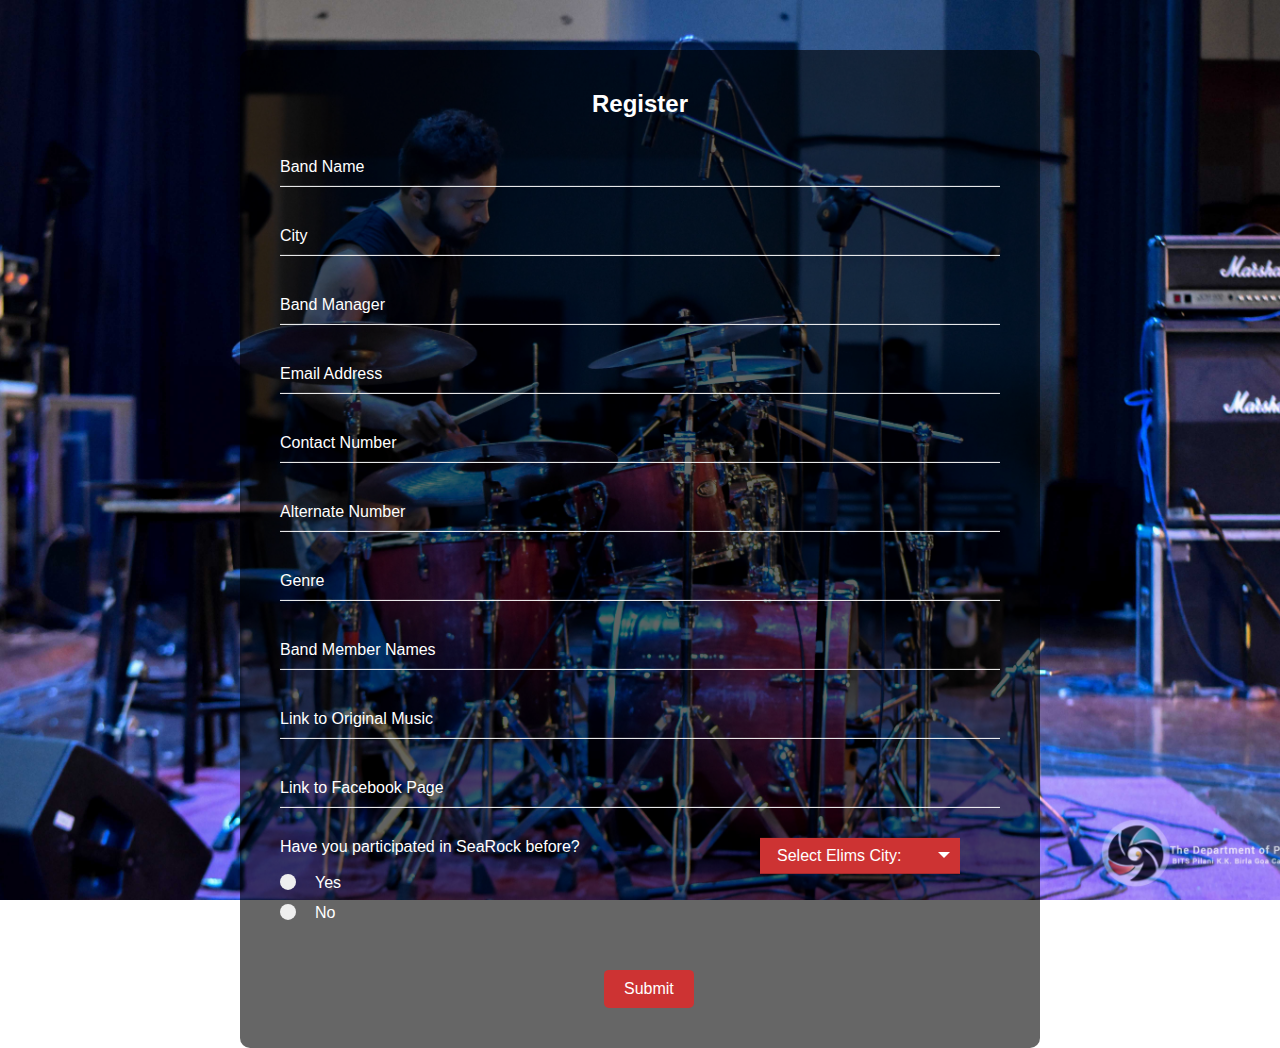
<file: register.html>
<!doctype html>
<html lang="en">
<head>
  <meta charset="UTF-8">
  <title>Register</title>
  <link rel="stylesheet" href="reg.css">
</head>
<body>
<div class="box" style="max-width: 100vw">
  <h2>Register</h2>
  <form action="https://docs.google.com/forms/d/e/1FAIpQLSdT95JHJwDSmNukhaIBzCJcPnrXoOpVz5Fw-221mM2vgDNfVQ/formResponse">
    <div class="inputBox">
      <input type="text" name="entry.913984726" required value="">
      <label>Band Name</label>
    </div>
	<div class="inputBox">
      <input type="text" name="entry.1612310836" required value="">
      <label>City</label>
  </div>   
   <div class="inputBox">
      <input type="text" name="entry.509852847" required value="">
      <label>Band Manager</label>
      </div>
	  <div class="inputBox">
      <input type="text" name="entry.716198235" required value="">
      <label>Email Address</label>
      </div>
	<div class="inputBox">
      <input type="number" name="entry.1222887046" required value="">
      <label>Contact Number</label>
      </div>
	   <div class="inputBox">
      <input type="number" name="entry.1482969497" required value="">
      <label>Alternate Number</label>
      </div>
	   <div class="inputBox">
      <input type="text" name="entry.576608537" required value="">
      <label>Genre</label>
      </div>
	   <div class="inputBox">
      <input type="text" name="entry.1855970146" required value="">
      <label>Band Member Names</label>
      </div>
	   <div class="inputBox">
      <input type="text" name="entry.1873396581" required value="">
      <label>Link to Original Music</label>
      </div>
		 <div class="inputBox">
      <input type="text" name="entry.814106122" required value="">
      <label>Link to Facebook Page</label>
      </div>
	   <div class="">
	   <label>Have you participated in SeaRock before?<br></label>
	   <br>
     <label class="container">Yes
  <input type="radio" name="entry.1791833997" value="Yes">
  <span class="checkmark"></span>
</label>
<label class="container">No
  <input type="radio" name="entry.1791833997" value="No">
  <span class="checkmark"></span>
</label>

      <div class="custom-select" style="width:200px;">
  <select name="entry.1048978207">
    <option value="Choose">Select Elims City:</option>
    <option value="Bangalore">Bangalore</option>
    <option value="Chandigarh">Chandigarh</option>
    <option value="Delhi">Delhi</option>
    <option value="Hyderabad">Hyderabad</option>
    <option value="Kathmandu">Kathmandu</option>
    <option value="Kolkata">Kolkata</option>
    <option value="Mumbai">Mumbai</option>
	<option value="Pune">Pune</option>
  </select>
</div>

    <input type="submit" name="sign-in" value="Submit" onclick="redirect();">
</div>
			
  </form>
  <script type="text/javascript">
function redirect()
{
    window.location.href="C:\Users\seksa\Downloads\fixed-backgrounds-master\fixed-backgrounds-master\index.html";
}
</script>
  <script type="text/javascript">
var x, i, j, selElmnt, a, b, c;
/*look for any elements with the class "custom-select":*/
x = document.getElementsByClassName("custom-select");
for (i = 0; i < x.length; i++) {
  selElmnt = x[i].getElementsByTagName("select")[0];
  /*for each element, create a new DIV that will act as the selected item:*/
  a = document.createElement("DIV");
  a.setAttribute("class", "select-selected");
  a.innerHTML = selElmnt.options[selElmnt.selectedIndex].innerHTML;
  x[i].appendChild(a);
  /*for each element, create a new DIV that will contain the option list:*/
  b = document.createElement("DIV");
  b.setAttribute("class", "select-items select-hide");
  for (j = 1; j < selElmnt.length; j++) {
    /*for each option in the original select element,
    create a new DIV that will act as an option item:*/
    c = document.createElement("DIV");
    c.innerHTML = selElmnt.options[j].innerHTML;
    c.addEventListener("click", function(e) {
        /*when an item is clicked, update the original select box,
        and the selected item:*/
        var y, i, k, s, h;
        s = this.parentNode.parentNode.getElementsByTagName("select")[0];
        h = this.parentNode.previousSibling;
        for (i = 0; i < s.length; i++) {
          if (s.options[i].innerHTML == this.innerHTML) {
            s.selectedIndex = i;
            h.innerHTML = this.innerHTML;
            y = this.parentNode.getElementsByClassName("same-as-selected");
            for (k = 0; k < y.length; k++) {
              y[k].removeAttribute("class");
            }
            this.setAttribute("class", "same-as-selected");
            break;
          }
        }
        h.click();
    });
    b.appendChild(c);
  }
  x[i].appendChild(b);
  a.addEventListener("click", function(e) {
      /*when the select box is clicked, close any other select boxes,
      and open/close the current select box:*/
      e.stopPropagation();
      closeAllSelect(this);
      this.nextSibling.classList.toggle("select-hide");
      this.classList.toggle("select-arrow-active");
    });
}
function closeAllSelect(elmnt) {
  /*a function that will close all select boxes in the document,
  except the current select box:*/
  var x, y, i, arrNo = [];
  x = document.getElementsByClassName("select-items");
  y = document.getElementsByClassName("select-selected");
  for (i = 0; i < y.length; i++) {
    if (elmnt == y[i]) {
      arrNo.push(i)
    } else {
      y[i].classList.remove("select-arrow-active");
    }
  }
  for (i = 0; i < x.length; i++) {
    if (arrNo.indexOf(i)) {
      x[i].classList.add("select-hide");
    }
  }
}
/*if the user clicks anywhere outside the select box,
then close all select boxes:*/
document.addEventListener("click", closeAllSelect);
</script>
  </body>
  </html>
</file>
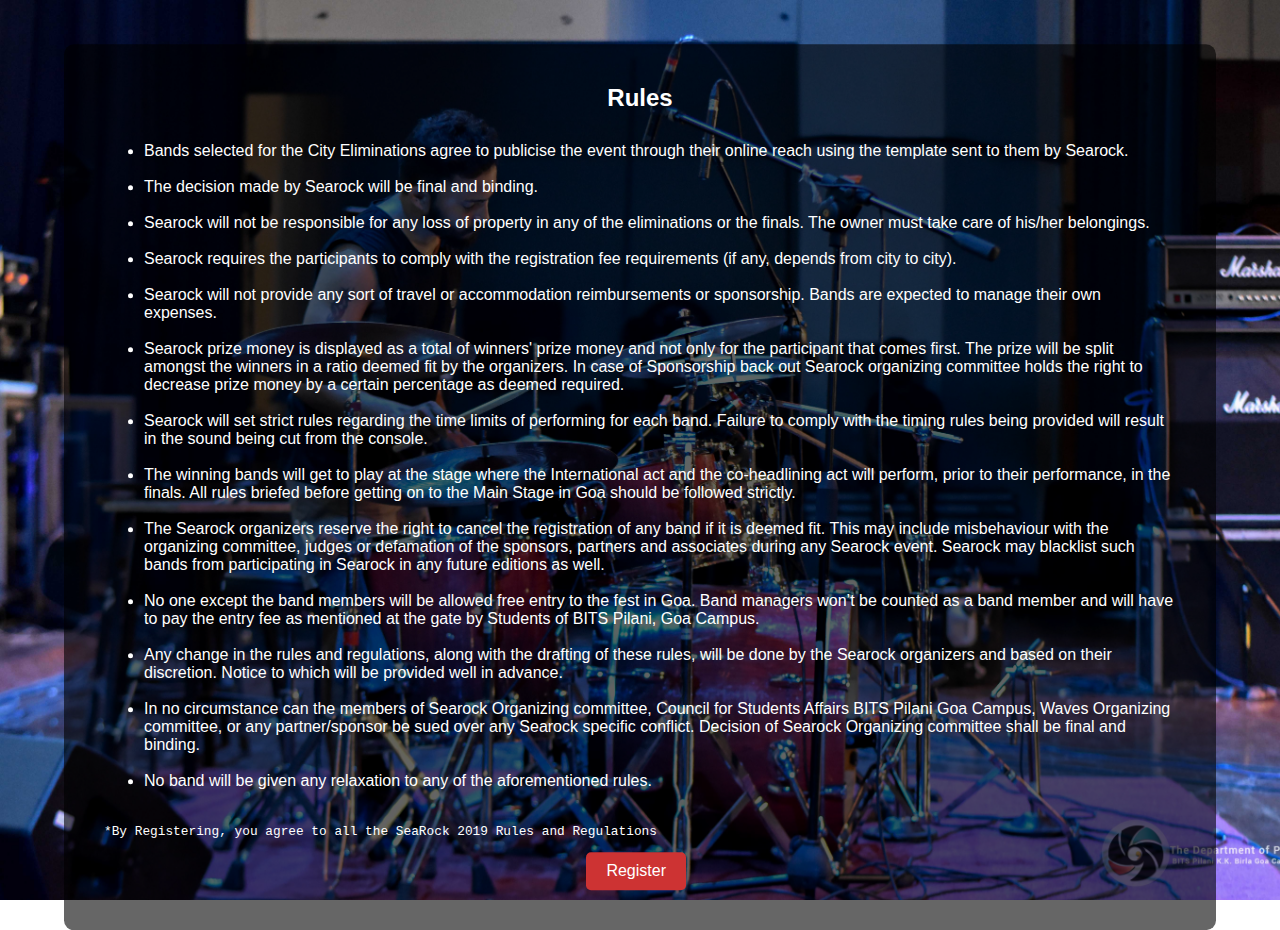
<file: rules.html>
<!doctype html>
<html lang="en">
<head>
  <meta charset="UTF-8">
  <title>Rules</title>
  <link rel="stylesheet" href="reg.css">
</head>
<body>
<div class="box" style="max-width: 100vw; min-width:90vw ">
  <h2>Rules</h2>
	<ul style="font-size: 1.25vw">
  <li>Bands selected for the City Eliminations agree to publicise the event through their online reach using the template sent to them by Searock.</li><br>

<li>The decision made by Searock will be final and binding.</li><br>

<li>Searock will not be responsible for any loss of property in any of the eliminations or the finals. The owner must take care of his/her belongings. </li><br>

<li>Searock requires the participants to comply with the registration fee requirements (if any, depends from city to city). </li><br>

<li>Searock will not provide any sort of travel or accommodation reimbursements or sponsorship. Bands are expected to manage their own expenses.</li> <br>

<li>Searock prize money is displayed as a total of winners' prize money and not only for the participant that comes first. The prize will be split amongst the winners in a ratio deemed fit by the organizers. In case of Sponsorship back out Searock organizing committee holds the right to decrease prize money by a certain percentage as deemed required. </li><br>

<li>Searock will set strict rules regarding the time limits of performing for each band. Failure to comply with the timing rules being provided will result in the sound being cut from the console. </li><br>

<li>The winning bands will get to play at the stage where the International act and the co-headlining act will perform, prior to their performance, in the finals. All rules briefed before getting on to the Main Stage in Goa should be followed strictly.</li> <br>

<li>The Searock organizers reserve the right to cancel the registration of any band if it is deemed fit. This may include misbehaviour with the organizing committee, judges or defamation of the sponsors, partners and associates during any Searock event. Searock may blacklist such bands from participating in Searock in any future editions as well. </li><br>

<li>No one except the band members will be allowed free entry to the fest in Goa. Band managers won’t be counted as a band member and will have to pay the entry fee as mentioned at the gate by Students of BITS Pilani, Goa Campus. </li><br>

<li>Any change in the rules and regulations, along with the drafting of these rules, will be done by the Searock organizers and based on their discretion. Notice to which will be provided well in advance. </li><br>

<li>In no circumstance can the members of Searock Organizing committee, Council for Students Affairs BITS Pilani Goa Campus, Waves Organizing committee, or any partner/sponsor be sued over any Searock specific conflict. Decision of Searock Organizing committee shall be final and binding. </li><br>

<li>No band will be given any relaxation to any of the aforementioned rules. </li><br>
</ul>
<p style="font-family: Consolas, 'Andale Mono', 'Lucida Console', 'Lucida Sans Typewriter', Monaco, 'Courier New', 'monospace';font-size: 1vw">*By Registering, you agree to all the SeaRock 2019 Rules and Regulations</p>
<input type="submit" name="sign-in" value="Register" onclick="redirect();">
  <script type="text/javascript">
function redirect()
{
    window.location.href="register.html";
}
</script>
  <script type="text/javascript">
var x, i, j, selElmnt, a, b, c;
/*look for any elements with the class "custom-select":*/
x = document.getElementsByClassName("custom-select");
for (i = 0; i < x.length; i++) {
  selElmnt = x[i].getElementsByTagName("select")[0];
  /*for each element, create a new DIV that will act as the selected item:*/
  a = document.createElement("DIV");
  a.setAttribute("class", "select-selected");
  a.innerHTML = selElmnt.options[selElmnt.selectedIndex].innerHTML;
  x[i].appendChild(a);
  /*for each element, create a new DIV that will contain the option list:*/
  b = document.createElement("DIV");
  b.setAttribute("class", "select-items select-hide");
  for (j = 1; j < selElmnt.length; j++) {
    /*for each option in the original select element,
    create a new DIV that will act as an option item:*/
    c = document.createElement("DIV");
    c.innerHTML = selElmnt.options[j].innerHTML;
    c.addEventListener("click", function(e) {
        /*when an item is clicked, update the original select box,
        and the selected item:*/
        var y, i, k, s, h;
        s = this.parentNode.parentNode.getElementsByTagName("select")[0];
        h = this.parentNode.previousSibling;
        for (i = 0; i < s.length; i++) {
          if (s.options[i].innerHTML == this.innerHTML) {
            s.selectedIndex = i;
            h.innerHTML = this.innerHTML;
            y = this.parentNode.getElementsByClassName("same-as-selected");
            for (k = 0; k < y.length; k++) {
              y[k].removeAttribute("class");
            }
            this.setAttribute("class", "same-as-selected");
            break;
          }
        }
        h.click();
    });
    b.appendChild(c);
  }
  x[i].appendChild(b);
  a.addEventListener("click", function(e) {
      /*when the select box is clicked, close any other select boxes,
      and open/close the current select box:*/
      e.stopPropagation();
      closeAllSelect(this);
      this.nextSibling.classList.toggle("select-hide");
      this.classList.toggle("select-arrow-active");
    });
}
function closeAllSelect(elmnt) {
  /*a function that will close all select boxes in the document,
  except the current select box:*/
  var x, y, i, arrNo = [];
  x = document.getElementsByClassName("select-items");
  y = document.getElementsByClassName("select-selected");
  for (i = 0; i < y.length; i++) {
    if (elmnt == y[i]) {
      arrNo.push(i)
    } else {
      y[i].classList.remove("select-arrow-active");
    }
  }
  for (i = 0; i < x.length; i++) {
    if (arrNo.indexOf(i)) {
      x[i].classList.add("select-hide");
    }
  }
}
/*if the user clicks anywhere outside the select box,
then close all select boxes:*/
document.addEventListener("click", closeAllSelect);
</script>
  </body>
  </html>
</file>
<file: reg.css>
body {
  margin: 0;
  padding: 0;
  background-image: url("img/cd-background-3.jpg");
 background-repeat: no-repeat;
  background-attachment: fixed;
  background-size: cover;
  font-family: sans-serif;
  color: #fff
}

.box {
  position: relative;
  top: 50%;
  left: 50%;
  transform: translate(-50%, 5%);
  width: 50rem;
  padding: 2.5rem;
  box-sizing: border-box;
  background: rgba(0, 0, 0, 0.6);
  border-radius: 0.625rem;
}

.box h2 {
  margin: 0 0 1.875rem;
  padding: 0;
  color: #fff;
  text-align: center;
}

.box .inputBox {
  position: relative;
}

.box .inputBox input {
  width: 100%;
  padding: 0.625rem 0;
  font-size: 1rem;
  color: #fff;
  letter-spacing: 0.062rem;
  margin-bottom: 1.875rem;
  border: none;
  border-bottom: 0.065rem solid #fff;
  outline: none;
  background: transparent;
}

.box .inputBox label {
  position: absolute;
  top: 0;
  left: 0;
  padding: 0.625rem 0;
  font-size: 1rem;
  color: #fff;
  pointer-events: none;
  transition: 0.5s;
}

.box .inputBox input:focus ~ label,
.box .inputBox input:valid ~ label,
.box .inputBox input:not([value=""]) ~ label {
  top: -1.125rem;
  left: 0;
  color: #cd3333;
  font-size: 0.75rem;
}

.box input[type="submit"] {
	display:block;
  border: none;
  outline: none;
  color: #fff;
  background-color: #cd3333;
  padding: 0.625rem 1.25rem;
  cursor: pointer;
  border-radius: 0.312rem;
  font-size: 1rem;
  position:relative;
  left:45%;
}

.box input[type="submit"]:hover {
  background-color: #d44f4f;
}



/* The container */
.container {
  display: block;
  position: relative;
  padding-left: 35px;
  margin-bottom: 12px;
  cursor: pointer;
  -webkit-user-select: none;
  -moz-user-select: none;
  -ms-user-select: none;
  user-select: none;
}

/* Hide the browser's default radio button */
.container input {
  position: absolute;
  opacity: 0;
  cursor: pointer;
}

/* Create a custom radio button */
.checkmark {
  position: absolute;
  top: 0;
  left: 0;
  height: 1rem;
  width: 1rem;
  background-color: #eee;
  border-radius: 50%;
}

/* On mouse-over, add a grey background color */
.container:hover input ~ .checkmark {
  background-color: #ccc;
}

/* When the radio button is checked, add a blue background */
.container input:checked ~ .checkmark {
  background-color: #cd3333;
}

/* Create the indicator (the dot/circle - hidden when not checked) */
.checkmark:after {
  content: "";
  position: absolute;
  display: none;
}

/* Show the indicator (dot/circle) when checked */
.container input:checked ~ .checkmark:after {
  display: block;
}

/* Style the indicator (dot/circle) */
.container .checkmark:after {
 	top: 0.225rem;
	left: 0.25rem;
	width: 0.5rem;
	height: 0.5rem;
	border-radius: 50%;
	background: white;
}






	/*the container must be positioned relative:*/
.custom-select {
  position: relative;
  top:-6rem;
  left: 30rem;
  
}

.custom-select select {
  display: none;
  align:right;  /*hide original SELECT element:*/
}

.select-selected {
  background-color: #cd3333;
}

/*style the arrow inside the select element:*/
.select-selected:after {
  position: absolute;
  content: "";
  top: 14px;
  right: 10px;
  width: 0;
  height: 0;
  border: 6px solid transparent;
  border-color: #fff transparent transparent transparent;
}

/*point the arrow upwards when the select box is open (active):*/
.select-selected.select-arrow-active:after {
  border-color: transparent transparent #fff transparent;
  top: 7px;
}

/*style the items (options), including the selected item:*/
.select-items div,.select-selected {
  color: #ffffff;
  padding: 8px 16px;
  border: 1px solid transparent;
  border-color: transparent transparent rgba(0, 0, 0, 0.1) transparent;
  cursor: pointer;
  user-select: none;
}

/*style items (options):*/
.select-items {
  position: absolute;
  background-color: #cd3333;
  top: 100%;
  left: 0;
  right: 0;
  z-index: 99;
}

/*hide the items when the select box is closed:*/
.select-hide {
  display: none;
}

.select-items div:hover, .same-as-selected {
  background-color: rgba(0, 0, 0, 0.1);
}
</file>
